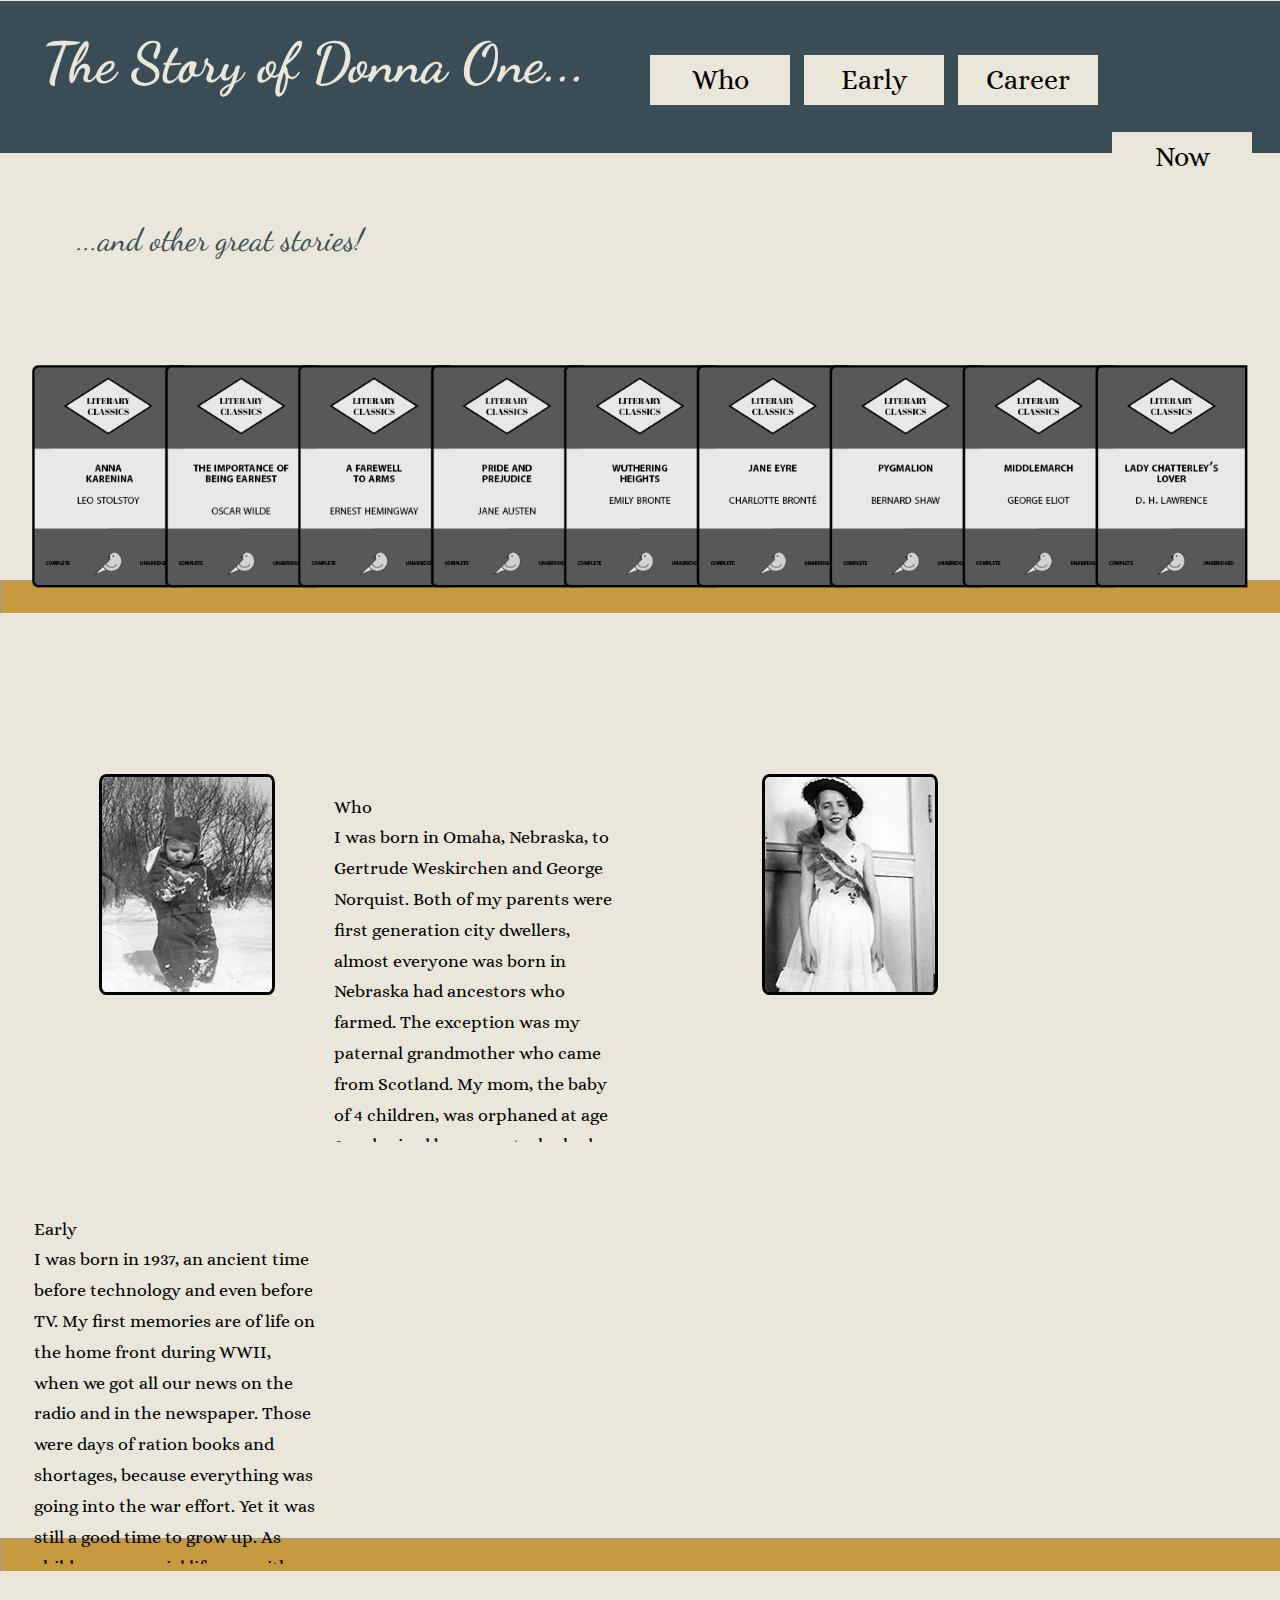
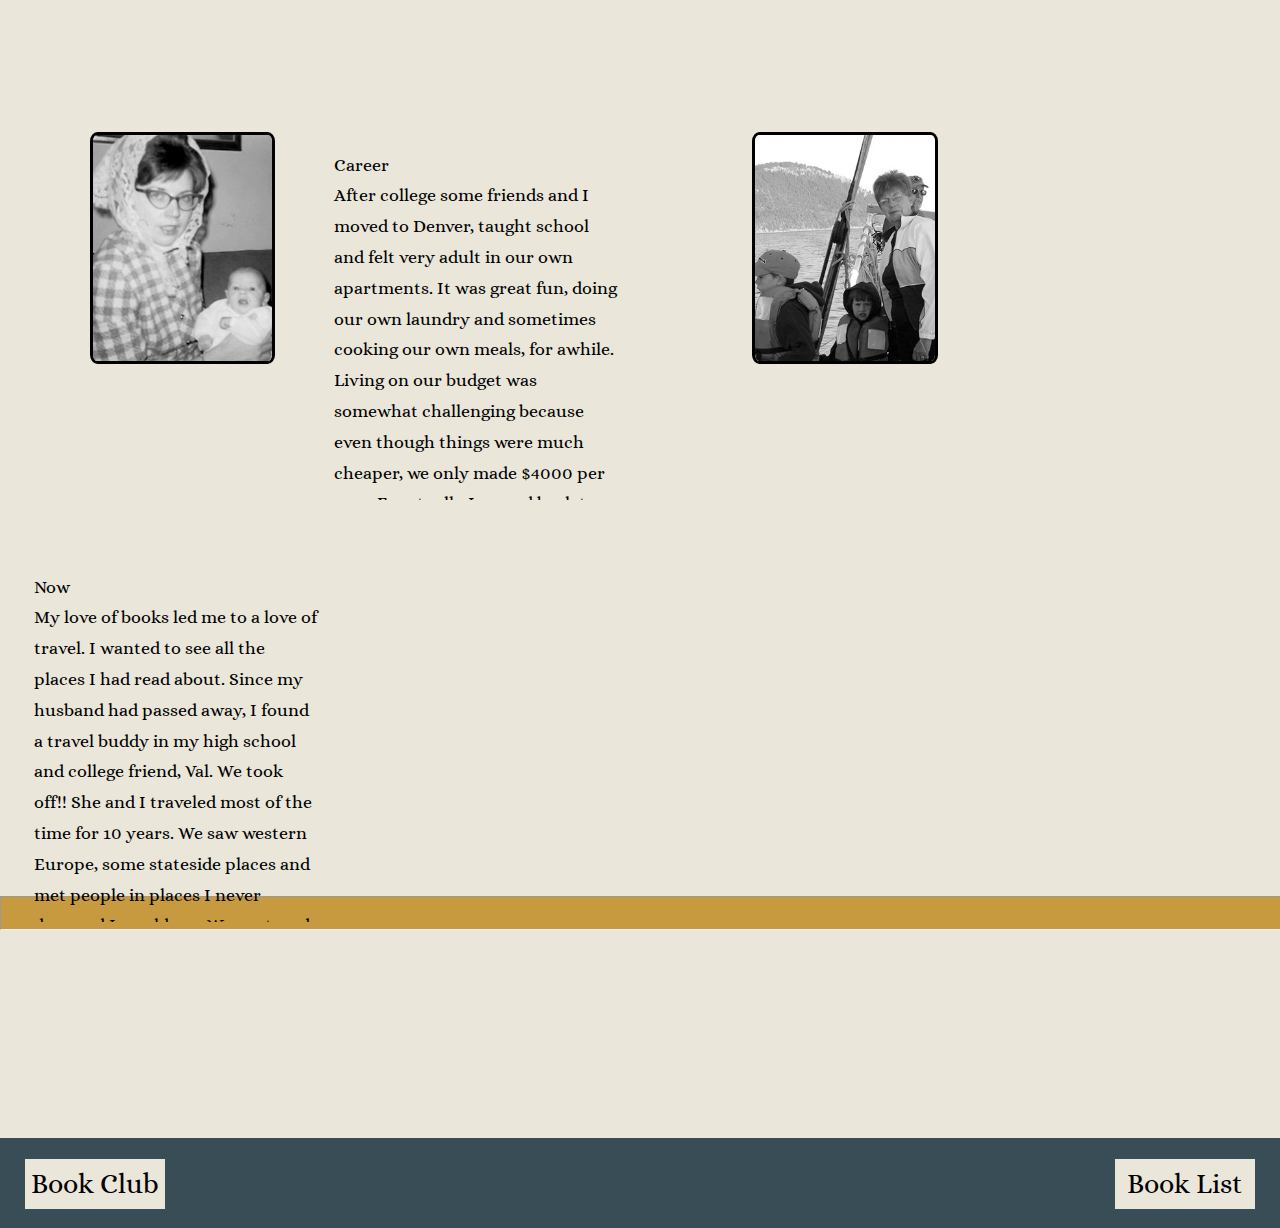
<file: index.html>
<!DOCTYPE html>
<html lang="en">
<head>
    <link rel="stylesheet" href="Liquid.css"
    <meta charset="utf-8">
    <meta name="viewport" content="width=device-width, initial-scale=1.0">
    <meta name="description" content="Donna One Biosite"/>
    <meta name="author" content="Georgia Welch Cronin"/>
    <meta name="robots" content="nonindex, nofollow"/>
    <meta name="keywords" content="Donna, early life, career, now, books" />
    <title>georgia welch cronin</title>
    <link href="https://fonts.googleapis.com/css2?family=Alice&family=Dancing+Script:wght@700&display=swap" rel="stylesheet">
</head>
<body>
<!-- header and navigation -->
<div id="header">
    <h1>The Story of Donna One...</h1>
    <a href="#Now"><button>Now</button></a>
    <a href="#Career"><button class="topnav">Career</button></a>
    <a href="#Early"><button class="topnav">Early</button></a>
    <a href="#Who"><button class="topnav">Who</button></a>
</div>

<!-- caption above large book image -->
<div id="caption">
    ...and other great stories!
 </div>

<!-- large image after header of different famous books -->
    <div class="bigimage">
            <a href=""></a><img src="images/booksimage.png" class="booksimage" alt="Books donna Loves"/>
     </div>


<!-- bookshelf -->
<hr class="hr1"/>

<!-- beginning of page content, photos and biographical narrative -->
<div id="content">
    <!-- <figure class="wp-caption">
        <img src="images/Donna1.jpg" alt="Donna as a baby" title="Donna as a baby." class="Donna1">
        <figcaption class="wp-caption-text">Donna as a baby</figcaption>
        </figure> -->
    
<!-- first image     -->
        <div class="article column1" id="Who">
        <a><img src="images/Donna1.jpg" alt="Donna as a baby" title="Donna as a baby." class="Donna1"> 
        <img src="images/Donna2.jpg" alt="Donna as a baby" title="Donna as a baby." class="Donna1"></a>
        </div>

<!-- first narrative -->
    <div class="article column2">
        <p>
            <span class="firstword">Who</span> <br />
            I was born in Omaha, Nebraska, to Gertrude Weskirchen and George Norquist. 
            Both of my parents were first  generation city dwellers, almost everyone was born in Nebraska had ancestors who farmed. 
            The exception was my paternal grandmother who came from Scotland.   
            My mom, the baby of 4 children, was orphaned at age 8 and raised by an aunt who had 12 children of her own.  
            Mom’s sister moved to Omaha, trained as a secretary, got a job, brought mom here and sent her to St. John’s High School.  
            She also had 2 brothers who came as well and they all worked together and made a nice life for themselves.  
            Mom met dad when they both worked at the Fairmont Creamery in Omaha.  
            Mom was Catholic, dad was a divorced protestant.  So they were married at the court house and that was that!! 
            My sister and I were raised as Presbyterians until my dad died when I was 11.  
            My dad was an accountant and had a good job.  
            My parents were able to travel and give my sister and I piano and dancing lessons, things many of our friends weren’t  privileged to have. 
        </p>
    </div>

<!-- second image     -->
    <div class="article column3" id="Early">

             <a><img src="images/Donna3.jpg" alt="Donna as a young girl" title="Donna as a young girl." class="Donna2">
                <img src="images/Donna4.jpg" alt="Donna as a young girl" title="Donna as a young girl." class="Donna2"></a>
    </div>
<!-- second narrative -->
    <div class="article column4">
        <p>
            <span class="firstword">Early</span> <br />
            I was born in 1937, an ancient time before technology and even before TV.  
            My first memories are of life on the home front during WWII, when we got all our news on the radio and in the newspaper. 
            Those were days of ration books and shortages, because everything was going into the war effort. Yet it was still a good time to grow up.  
            As children our social life was with other neighborhood children; we roller skated, biked, and played baseball at the vacant lot. 
            We could play outside after dark, a game we loved was witches and ghosts, and we really never got into too much trouble. 
            Most of us used the library frequently and I loved to read, a pastime that I continue this day.  
            As I grew older there were high school get togethers on the riverfront, just harmless fun.  
            After high school, I attended an all girl college where you actually had to go to the library to do research. Unbelievably there was still no tech yet, just tv. 
            There really wasn't much to choose from; a girl could be a teacher, a nurse or a medical technologist, or marry right after graduation.  
            I chose to be a teacher not having a prospective husband yet. 
            I didn’t ace all my classes because there was no pressure to get a 4.0, and to this day I won’t show my transcript to my grandchildren.  It really needs to be destroyed!
        </p>
    </div>

    <!-- bookshelf -->
    <hr class="hr2"/>

    <!-- third image     -->
    <div class="article column5" id="Career">
        <a><img src="images/Donna5.jpg" alt="Donna as a new Mom" title="Donna as a new mom." class="Donna3">
            <img src="images/Donna6.jpg" alt="Donna as a new Mom" title="Donna as a new mom." class="Donna3"></a>
    </div>

<!-- third narrative -->
    <div class="article column6">
        <p>
            <span class="firstword">Career</span> <br />
            After college some friends and I moved to Denver, taught school and felt very adult in our own apartments.  
            It was great fun, doing our own laundry and sometimes cooking our own meals, for awhile.  
            Living on our budget was somewhat challenging because even though things were much cheaper, we only made $4000 per year.  
            Eventually I moved back to Omaha, continued teaching, and met the man of my dreams.  
            My husband was “old school”.  He didn't want me to work outside the home, so I did just that, I stayed home. 
            My "job" was our two kids, Donna and Georgia. My husband insisted on these names, Donna named after me, and Georgia named after my sister Georgiann and my father George. 
            Those names could lead to a lot of confusion in the family. Rather than being called big Donna or old Donna, I opted for Donna 1. 
            As the kids got a bit older my love of books pointed me to a new career.  I returned to school and  got certified to be a school librarian.  
            This was what I was born for, helping students find books they loved.  
            I continued this career move until I retired.
        </p>
    </div>

<!-- fourth image     -->
    <div class="article column7" id="Now">
        <a><img src="images/Donna7.jpg" alt="Donna traveling" title="Donna traveling." class="Donna4">
        <img src="images/Donna8.jpg" alt="Donna traveling" title="Donna traveling." class="Donna4"></a>
    </div>

<!-- fourth narrative -->
    <div class="article column8">
        <p>
            <span class="firstword">Now</span> <br />
            My love of books led me to a love of travel.  I wanted to see all the places I had read about.  
            Since my husband had passed away, I found a travel buddy in my high school and college friend, Val.  We took off!!  
            She and I traveled most of the time for 10 years.  We saw western Europe, some stateside places and met people in places I never dreamed I would see.  
            We ventured to China, Cambodia and Egypt, and took a trip down the Danube that I will never forget.  
            Family in the Middle East gave me an opportunity to see Lebanon, UAE and Turkey. 
            I have always been a reader, particularly of fiction stories.  
            Over the years I have accumulated a nice list of must read books. Click on the <span class="colortext">Book List</span> link below to see a few I highly recommend. 
            The <span class="colortext"> Book Club </span> link below will direct you to some online book club options. They are a great way to engage with readers and read books you wouldn't otherwise.
        </p>
    </div>

</div>

<!-- bookshelf -->
<hr class="hr3"/>

<!-- footer -->
<div id="footer">
    <a href="https://bookriot.com/best-online-book-clubs-2020/" target="_blank"><button class="footerleft">Book Club</button></a>
    <!-- <a href=""><button class="footercenter">Contact</button></a> -->
    <a href="images/BookList.pdf" target="_blank"><button class="footerright">Book List</button></a>

</div>

</body>
</file>
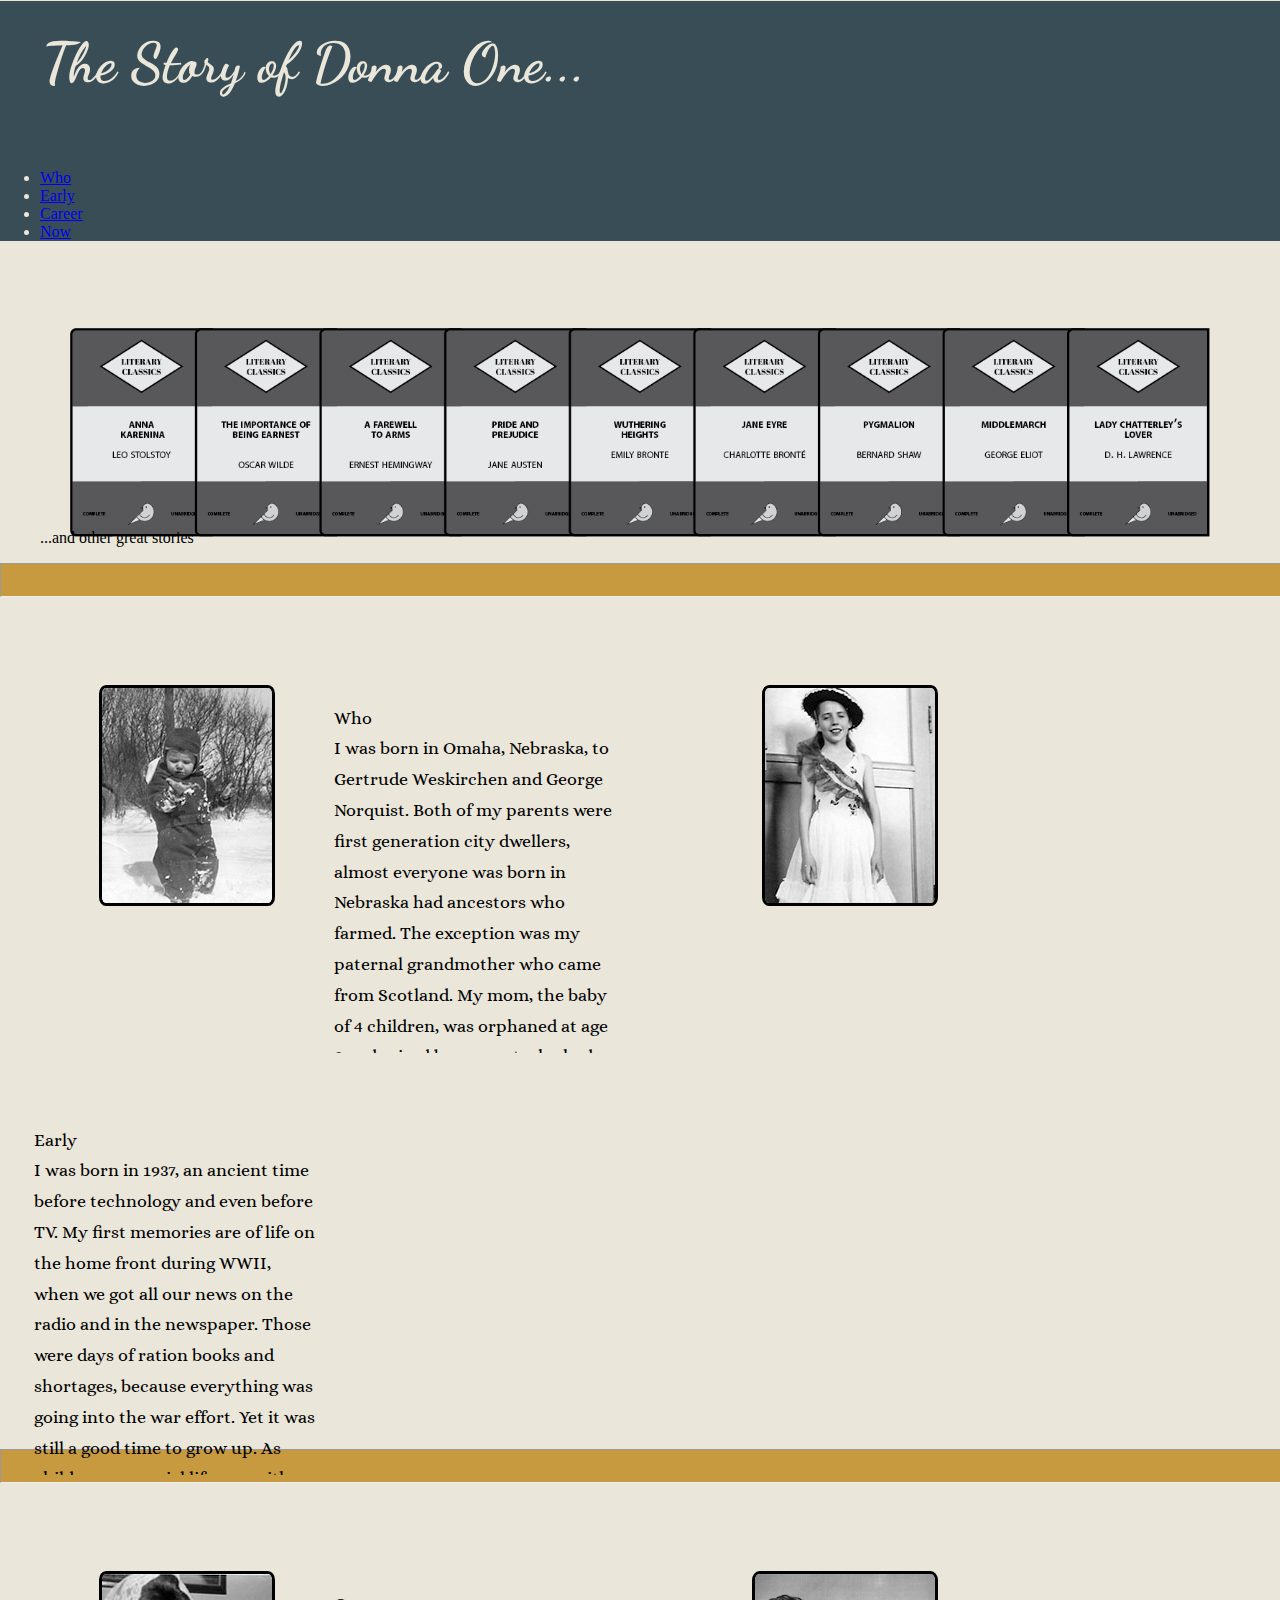
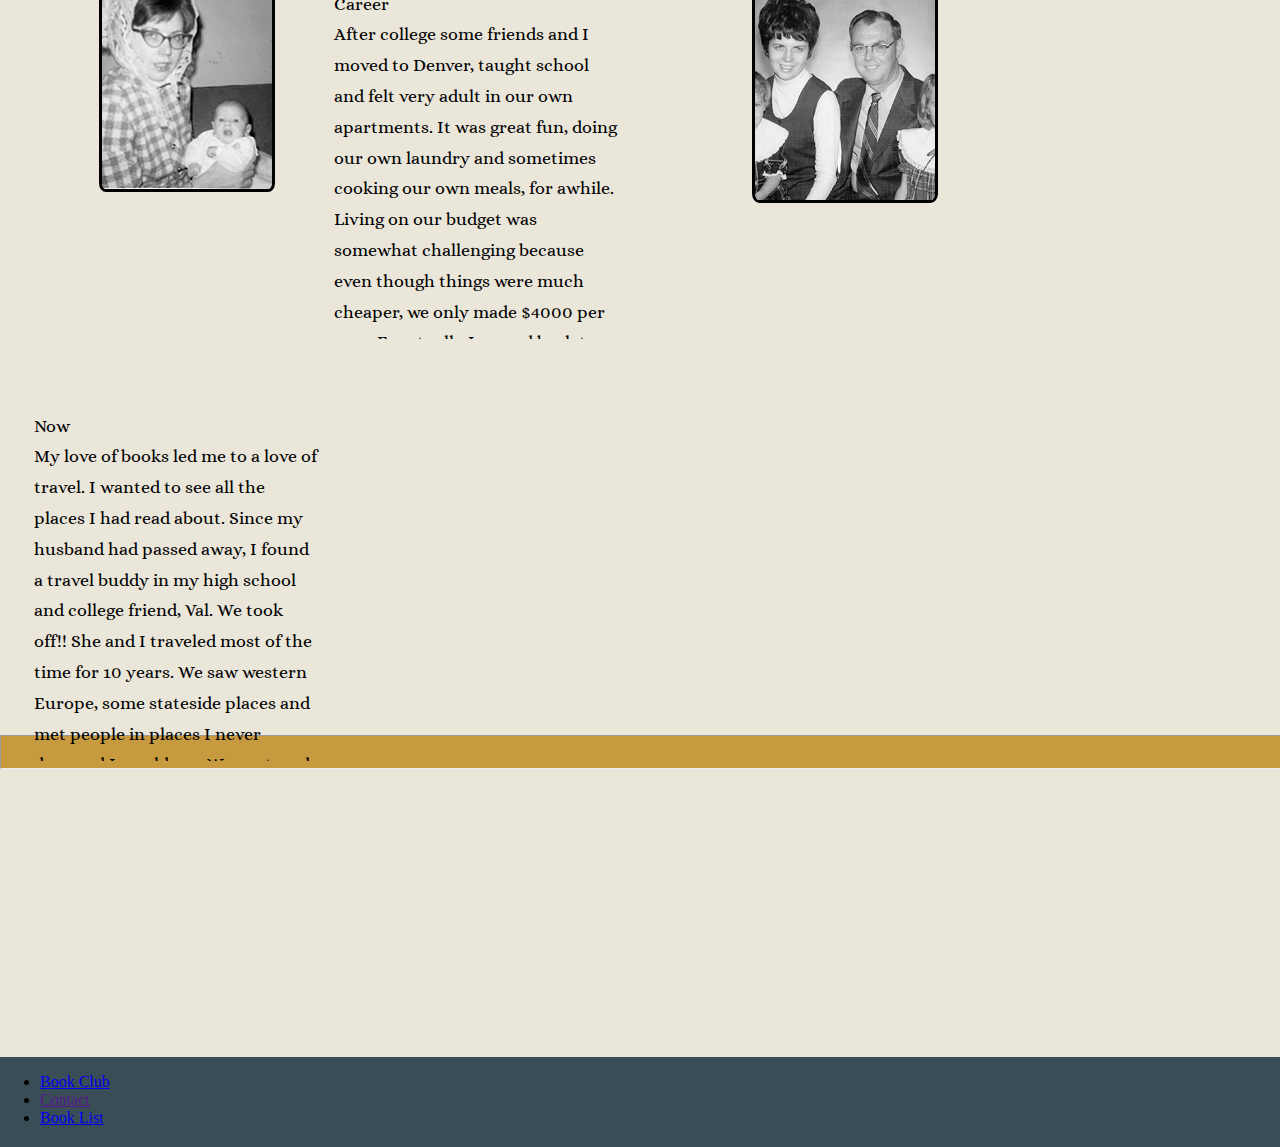
<file: BioSite_Liquid_index.html>
<!DOCTYPE html>
<html lang="en">
<head>
    <link rel="stylesheet" href="Liquid.css"
    <meta charset="utf-8">
    <meta name="description" content="Donna One Biosite"/>
    <meta name="author" content="Georgia Welch Cronin"/>
    <meta name="robots" content="nonindex, nofollow"/>
    <meta name="keywords" content="Donna, early life, career, now, books" />
    <title>georgia welch cronin</title>
    <link href="https://fonts.googleapis.com/css2?family=Alice&family=Dancing+Script:wght@700&display=swap" rel="stylesheet">
</head>
<body>
<div id="header">
    <h1>The Story of Donna One...</h1>
<!-- <div id="nav"> -->
    <ul>
        <li><a href="#Who">Who</a></li>
        <li><a href="#Early">Early</a></li>
        <li><a href="#Career">Career</a></li>
        <li><a href="#Now">Now</a></li>

    </ul>
    <!-- </div>      -->
</div>

    <div class="bigimage">
        <figure>
            <img src="images/booksimage.png" class="booksimage" alt="Donna as a young girl"/>
        <br />
        <figcaption>...and other great stories</figcaption>
        </figure>
    </div>

<hr />

<div id="content">
    <div class="article column1" id="Who">
        <img src="images/Donna1.jpg" alt="Donna as a baby" title="Donna as a baby." class="Donna1">
    </div>
    <div class="article column2">
        <p>
            <span class="firstword">Who</span> <br />
            I was born in Omaha, Nebraska, to Gertrude Weskirchen and George Norquist. 
            Both of my parents were first  generation city dwellers, almost everyone was born in Nebraska had ancestors who farmed. 
            The exception was my paternal grandmother who came from Scotland.   
            My mom, the baby of 4 children, was orphaned at age 8 and raised by an aunt who had 12 children of her own.  
            Mom’s sister moved to Omaha, trained as a secretary, got a job, brought mom here and sent her to St. John’s High School.  
            She also had 2 brothers who came as well and they all worked together and made a nice life for themselves.  
            Mom met dad when they both worked at the Fairmont Creamery in Omaha.  
            Mom was Catholic, dad was a divorced protestant.  So they were married at the court house and that was that!! 
            My sister and I were raised as Presbyterians until my dad died when I was 11.  
            My dad was an accountant and had a good job.  
            My parents were able to travel and give my sister and I piano and dancing lessons, things many of our friends weren’t  privileged to have. 
        </p>
    </div>

    <div class="article column3" id="Early">

             <img src="images/Donna3.jpg" alt="Donna as a young girl" title="Donna as a young girl." class="Donna1">

    </div>
    <div class="article column4">
        <p>
            <span class="firstword">Early</span> <br />
            I was born in 1937, an ancient time before technology and even before TV.  
            My first memories are of life on the home front during WWII, when we got all our news on the radio and in the newspaper. 
            Those were days of ration books and shortages, because everything was going into the war effort. Yet it was still a good time to grow up.  
            As children our social life was with other neighborhood children; we roller skated, biked, and played baseball at the vacant lot. 
            We could play outside after dark, a game we loved was witches and ghosts, and we really never got into too much trouble. 
            Most of us used the library frequently and I loved to read, a pastime that I continue this day.  
            As I grew older there were high school get togethers on the riverfront, just harmless fun.  
            After high school, I attended an all girl college where you actually had to go to the library to do research. Unbelievably there was still no tech yet, just tv. 
            There really wasn't much to choose from; a girl could be a teacher, a nurse or a medical technologist, or marry right after graduation.  
            I chose to be a teacher not having a prospective husband yet. 
            I didn’t ace all my classes because there was no pressure to get a 4.0, and to this day I won’t show my transcript to my grandchildren.  It really needs to be destroyed!
        </p>
    </div>

    <hr />

    <div class="article column5" id="Career">
        <img src="images/Donna4.jpg" alt="Donna as a new Mom" title="Donna as a new mom." class="Donna1">
    </div>
    <div class="article column6">
        <p>
            <span class="firstword">Career</span> <br />
            After college some friends and I moved to Denver, taught school and felt very adult in our own apartments.  
            It was great fun, doing our own laundry and sometimes cooking our own meals, for awhile.  
            Living on our budget was somewhat challenging because even though things were much cheaper, we only made $4000 per year.  
            Eventually I moved back to Omaha, continued teaching, and met the man of my dreams.  
            My husband was “old school”.  He didn't want me to work outside the home, so I did just that, I stayed home. 
            My "job" was our two kids, Donna and Georgia. My husband insisted on these names, Donna named after me, and Georgia named after my sister Georgiann and my father George. 
            Those names could lead to a lot of confusion in the family. Rather than being called big Donna or old Donna, I opted for Donna 1. 
            As the kids got a bit older my love of books pointed me to a new career.  I returned to school and  got certified to be a school librarian.  
            This was what I was born for, helping students find books they loved.  
            I continued this career move until I retired.
        </p>
    </div>

    <div class="article column7" id="Now">
        <img src="images/Donna6.jpg" alt="Donna traveling" title="Donna traveling." class="Donna1">
    </div>

    <div class="article column8">
        <p>
            <span class="firstword">Now</span> <br />
            My love of books led me to a love of travel.  I wanted to see all the places I had read about.  
            Since my husband had passed away, I found a travel buddy in my high school and college friend, Val.  We took off!!  
            She and I traveled most of the time for 10 years.  We saw western Europe, some stateside places and met people in places I never dreamed I would see.  
            We ventured to China, Cambodia and Egypt, and took a trip down the Danube that I will never forget.  
            Family in the Middle East gave me an opportunity to see Lebanon, UAE and Turkey. 
            I have always been a reader, particularly of fiction stories.  
            Over the years I have accumulated a nice list of must read books. Click on the booklist link below to see are a few I highly recommend. 
            The book club link below will direct you to some online book club options. They are a great way to engage with other readers and read books you wouldn't otherwise.
        </p>
    </div>

</div>

<hr />

<div id="footer">
    <ul>
        <li><a href="https://bookriot.com/best-online-book-clubs-2020/" target="_blank">Book Club</a></li>
        <li><a href="">Contact</a></li>
        <li><a href="images/BookList.pdf" target="_blank">Book List</a></li>  
    </ul>
</div>

</body>
</file>
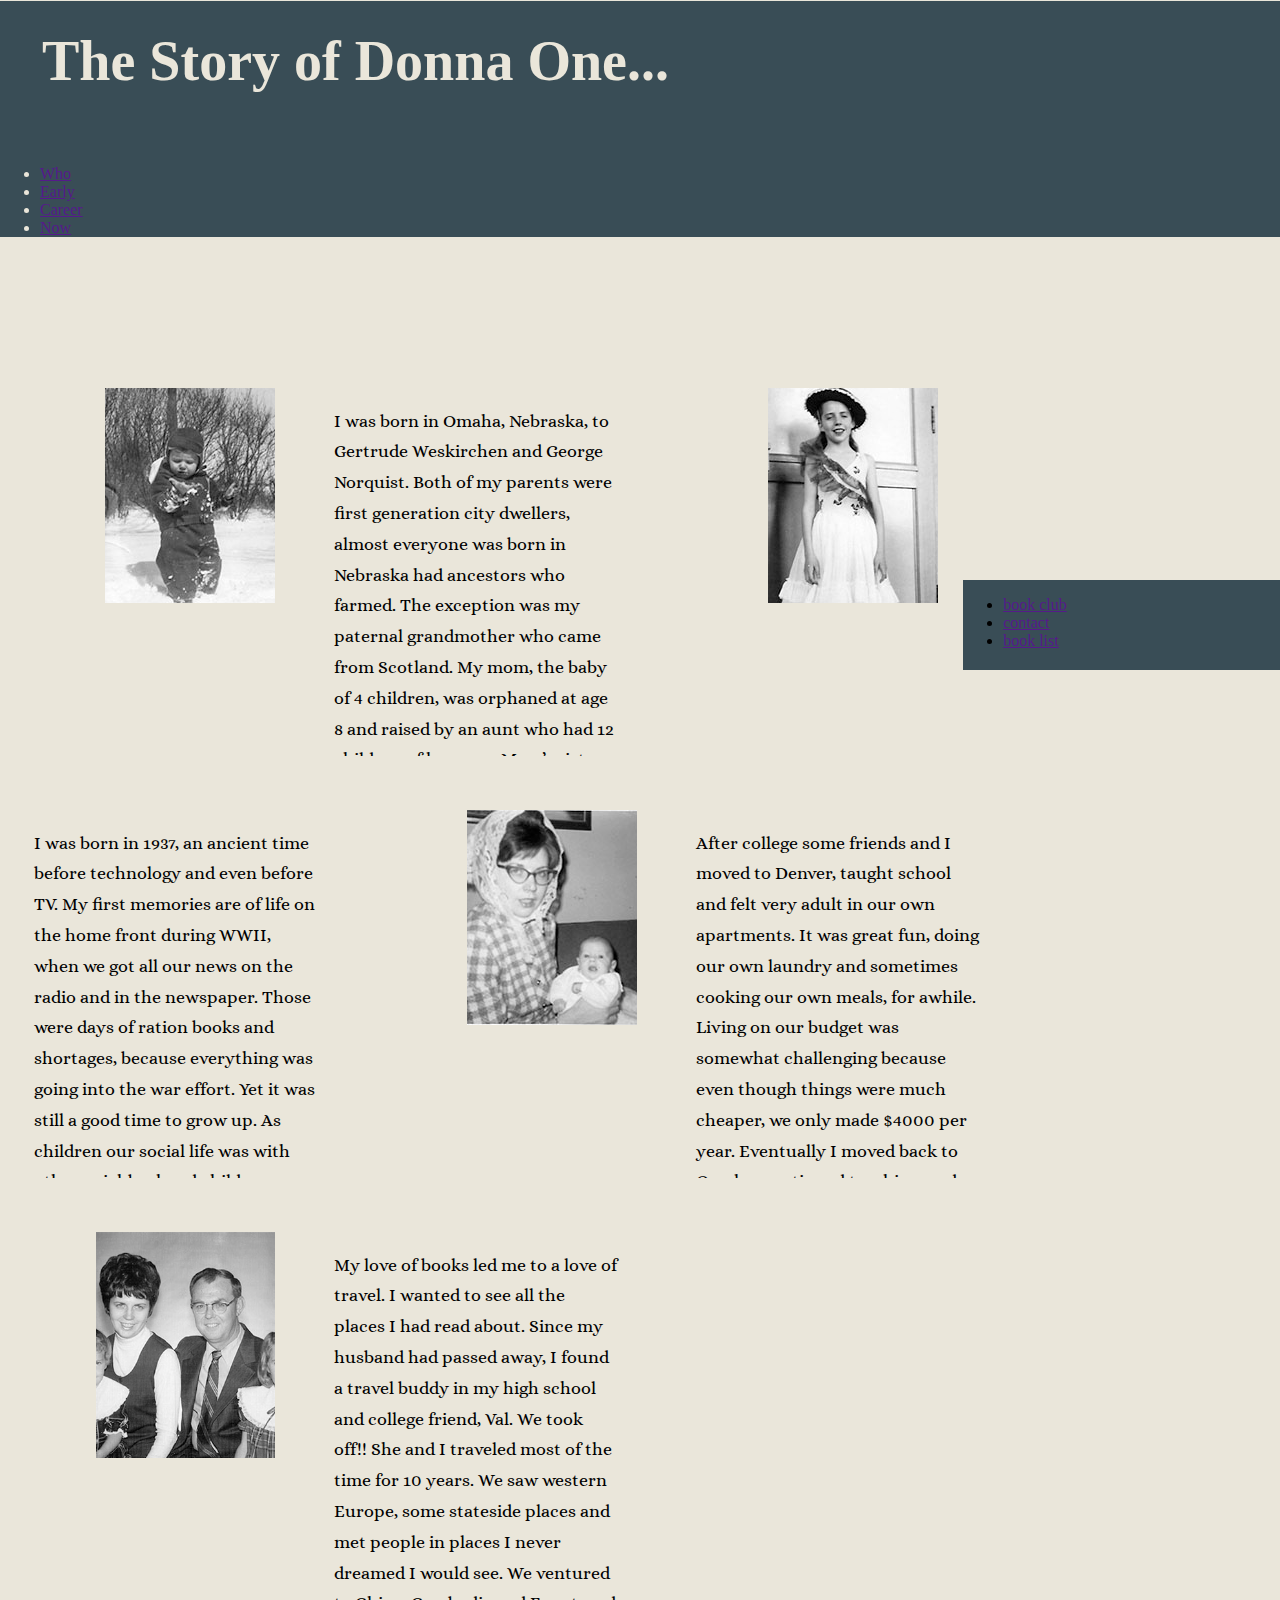
<file: Liquid_index.html>
<!DOCTYPE html>
<html lang="en">
<head>
    <link rel="stylesheet" href="Liquid.css"
    href="css/960_12_col.css" />
    <meta charset="utf-8">
    <meta name="description" content="Donna One Biosite"/>
    <meta name="author" content="Georgia Welch Cronin"/>
    <meta name="robots" content="nonindex, nofollow"/>
    <meta name="keywords" content="Donna, early life, career, now, books" />
    <title>georgia welch cronin</title>
    <link href="https://fonts.googleapis.com/css2?family=Alice&family=Sacramento&family=Yellowtail&display=swap" rel="stylesheet">
</head>
<body>
    <div id="header">
    <h1>The Story of Donna One...</h1>
<div id-"nav">
    <ul>
        <li><a href="">Who</a></li>
        <li><a href="">Early</a></li>
        <li><a href="">Career</a></li>
        <li><a href="">Now</a></li>

    </ul>
    </div>     
</div>
<div id="content">
    <div class="article column1">
        <img src="images/Donna1.jpg" alt="Donna as a baby">
    </div>
    <div class="article column2">
        <p>I was born in Omaha, Nebraska, to Gertrude Weskirchen and George Norquist. 
            Both of my parents were first  generation city dwellers, almost everyone was born in Nebraska had ancestors who farmed. 
            The exception was my paternal grandmother who came from Scotland.   
            My mom, the baby of 4 children, was orphaned at age 8 and raised by an aunt who had 12 children of her own.  
            Mom’s sister moved to Omaha, trained as a secretary, got a job, brought mom here and sent her to St. John’s High School.  
            She also had 2 brothers who came as well and they all worked together and made a nice life for themselves.  
            Mom met dad when they both worked at the Fairmont Creamery in Omaha.  
            Mom was Catholic, dad was a divorced protestant.  So they were married at the court house and that was that!! 
            My sister and I were raised as Presbyterians until my dad died when I was 11.  
            My dad was an accountant and had a good job.  
            My parents were able to travel and give my sister and I piano and dancing lessons, things many of our friends weren’t  privileged to have. </p>
    </div>
    <div class="article column3">
        <img src="images/Donna3.jpg" alt="Donna as a young girl">
    </div>
    <div class="article column4">
        <p>I was born in 1937, an ancient time before technology and even before TV.  
            My first memories are of life on the home front during WWII, when we got all our news on the radio and in the newspaper. 
            Those were days of ration books and shortages, because everything was going into the war effort. Yet it was still a good time to grow up.  
            As children our social life was with other neighborhood children; we roller skated, biked, and played baseball at the vacant lot. 
            We could play outside after dark, a game we loved was witches and ghosts, and we really never got into too much trouble. 
            Most of us used the library frequently and I loved to read, a pastime that I continue this day.  
            As I grew older there were high school get togethers on the riverfront, just harmless fun.  
            After high school, I attended an all girl college where you actually had to go to the library to do research. Unbelievably there was still no tech yet, just tv. 
            There really wasn't much to choose from; a girl could be a teacher, a nurse or a medical technologist, or marry right after graduation.  
            I chose to be a teacher not having a prospective husband yet. 
            I didn’t ace all my classes because there was no pressure to get a 4.0, and to this day I won’t show my transcript to my grandchildren.  It really needs to be destroyed!</p>
    </div>
    <div class="article column5">
        <img src="images/Donna4.jpg" alt="Donna as a new Mom">
    </div>
    <div class="article column6">
        <p>After college some friends and I moved to Denver, taught school and felt very adult in our own apartments.  
            It was great fun, doing our own laundry and sometimes cooking our own meals, for awhile.  
            Living on our budget was somewhat challenging because even though things were much cheaper, we only made $4000 per year.  
            Eventually I moved back to Omaha, continued teaching, and met the man of my dreams.  
            My husband was “old school”.  He didn't want me to work outside the home, so I did just that, I stayed home. 
            My "job" was our two kids, Donna and Georgia. My husband insisted on these names, Donna named after me, and Georgia named after my sister Georgiann and my father George. 
            Those names could lead to a lot of confusion in the family. Rather than being called big Donna or old Donna, I opted for Donna 1. 
            As the kids got a bit older my love of books pointed me to a new career.  I returned to school and  got certified to be a school librarian.  
            This was what I was born for, helping students find books they loved.  
            I continued this career move until I retired./p>
    </div>
    <div class="article column7">
        <img src="images/Donna6.jpg" alt="Donna traveling">
    </div>
    <div class="article column8">
        <p>My love of books led me to a love of travel.  I wanted to see all the places I had read about.  
            Since my husband had passed away, I found a travel buddy in my high school and college friend, Val.  We took off!!  
            She and I traveled most of the time for 10 years.  We saw western Europe, some stateside places and met people in places I never dreamed I would see.  
            We ventured to China, Cambodia and Egypt, and took a trip down the Danube that I will never forget.  
            Family in the Middle East gave me an opportunity to see Lebanon, UAE and Turkey. 
            I have always a reader, particularly of fiction stories.  
            Over the years I have accumulated a nice list of must read books. Here are a few I highly recommend:
            Jane Eyre
            Vanity Fair
            Pride and Prejudice
            Crime and Punishment
            Anna Karenina
            To Kill a Mockingbird
            Fahrenheit 451
            Dandelion Wine 
            The Scarlet Letter
            1984
            Handmaid’s Tale
            Bel Canto
            A thousand Acres
            many mysteries  Agatha Christie, Dorothy Sayers, Josephine Tey, Louise Penny
            spy stories,  John le Carre, Alan Furst</p>
    </div>
</div>
<div id="footer">
    <ul>
        <li><a href="">book club</a></li>
        <li><a href="">contact</a></li>
        <li><a href="">book list</a></li>  
    </ul>
</div>
</body>
</file>
<file: Liquid.css>
/* colors
#394D56
#EAE6DA
#A4B7BA
#C79A3F
#EAE7DA
#C2B2A4 */


/* size of page and color */
body {
  min-width: 100%;
  height: auto;
  margin: 0 auto;
  background-color: #EAE6DA;
  overflow-x: hidden;
}

/* header styling */
#header {
  position: relative; top: -55px;
  width: 100%;
  height: auto;
  background-color:  #394D56;
  color: #EAE6DA;
  margin: 0 auto;
}

/* styling of first large image */
.bigimage {
  width: 100%;
  margin-bottom: 0px;
}
.booksimage {
  margin-top: 1em;
  margin-right: 2.5%;
  margin-bottom: -.5em;
  margin-left: 1%;
  width: 95%;
}

/* styling of caption text */
#caption {
  font-family: 'Dancing Script', cursive;
  font-size: 2em; /* 40px/16=2.5em */
  font-weight: 400;
  width: 100%;
  height: auto;
  color: #394D56;
  padding-top:1%;
  padding-bottom: 2%;
  padding-left: 6%;
  background-color: transparent;
}

/* horizontal rule, bookshelf styling */
hr {
  width: 100%;  
  margin-left: auto; 
  margin-right: auto;  
  height: 2em; 
  background-color: #C79A3F;
}

/* page styling after header and large image */
/* #content {
  height: 1000px;
} */


/* position of the horizontal rule - bookshelves */
.hr1  {
  margin-top: -2em; 
  margin-bottom: 5em;
}
.hr2 {
  margin-top: -3.em; 
  margin-bottom: 5em;
}
.hr3 {
  margin-top: 0em; 
  margin-bottom: -5em;
}

  /* size of containers for images and narrative text */
  .article {
    height: 350px;
    margin-top: 0%;
    margin-right: 2%;
    margin-bottom: 0%;
    margin-left: 2%;
    background-color: transparent;
  }

  /* size of containers for blank spacing and sub-headers */
 .articles {
  height: 40px;
  margin-top: -1%;
  margin-right: 2%;
  margin-bottom: 0%;
  margin-left: 2%;
  background-color: transparent;
 } 



/* TEXT STYLING */



/* styling of header text */
h1 {
  font-family: 'Dancing Script', cursive;
  font-size: 3.5em; /* 40px/16=2.5em */
  font-weight: 700;
  margin-left: .75em;
  margin-top: 1em;
  margin-bottom: 0em;
  padding-top: .5em;
  padding-bottom: 1em;
}

/* styling of sub-headers */
h2 {
  color: #C79A3F;
  font-size: 2.5em; /* 30px/16=1.875em */
  font-family: 'Alice', serif;
  font-weight: 550;
  padding-left: .5em;
}

/* normal text (narrative) styling */
p {
    font-size: 1.1em;
    font-family: 'Alice', serif;
    font-weight: 400;
    line-height: 1.75em;
    max-height: 350px;
    padding-top: 0em;
    padding-left: 1em;
    padding-right: 1em;
    padding-bottom: .-25em;
    overflow:scroll;
}
 /* making scrollbars show all the time */
::-webkit-scrollbar {
  -webkit-appearance: none;
  width: 7px;
}
::-webkit-scrollbar-track {
  background: transparent;
}
::-webkit-scrollbar-corner {
  background: transparent
}
::-webkit-scrollbar-thumb {
  border-radius: 4px;
  background-color: rgba(0, 0, 0, 0.089);
}

/* styling of book club and book list in narrative column4 */
.colortext {
  color: #C79A3F;
  font-weight: bolder;
  }

/* blank header columns for spacing */
.column00, .column02, .column04, .column07 {
  width: 14%;
  float: left;
  margin-left: 6em;
}

/* header column */
.column01, .column03, .column05, .column08  {
  width: 25%;
  float: left;
  margin-left: 1em;
}

/* photo columns */
.column1, .column3, .column5, .column7{
  width: 14%;
  float: left;
  margin-left: 6em;
}

/* narrative columns */
.column2, .column4, .column6, .column8 {
  width: 25%;
  float: left;
  margin-left: 1em;
}

/* spacing between the columns */
.column1, .column2, .column3, .column4 {
  margin-bottom: -.5em;
  margin-top: 5em;
}

.column5, .column6, .column7, .column8 {
  margin-bottom: -.5em;
  margin-top: 5em;
}


/* image position */
img {
  float: right;
  max-width: 100%;
}

.Donna1, .Donna2, .Donna3, .Donna4 {
  border: 3px solid black;
  border-radius: 4%;
}

  /* hover effect on images */
  a img:last-child {
    display: none;  
  }
  a:hover img:last-child {
    display: block;  
    border: 3px solid black;
  }
  a:hover img:first-child {
    display: none;  
  }


/* styling of footer */
#footer {
    margin-top: 18em;
    display: block;
    height: 90px;
    background-color:  #394D56;
    overflow: hidden;
  /* float: center; */
}
/* footer book club button */
.footerleft {
  float: left;
  margin-left: .9em;
  margin-top: .75em;
}
/* footer book list button */
.footerright {
  float: right;
  margin-right: .9em;
  margin-top: .75em;
}

/* button position for top nav */
.topnav {
  margin-top: -3.5em;
}


/* button styling for top and footer nav */
button {
  width: 140px;
  height: 50px;
  background-color: #EAE6DA; 
  font-size: 1.75em;
  font-family: 'Alice', serif;
  border: none;
  color: black;
  margin-left: -.5em;
  margin-top: -.75em;
  margin-right: 1em;
  margin-bottom: 4em;
  text-align: center;
  text-decoration: none;
  display: inline-block;
  cursor: pointer;
  float: right;
}
button:hover {
  color:#C79A3F;
  background-color: #EAE6DA;
  text-decoration: none;
}
button:visited {
  color: #A4B7BA;
  background-color: #EAE6DA;
  text-decoration: none;
}
</file>
